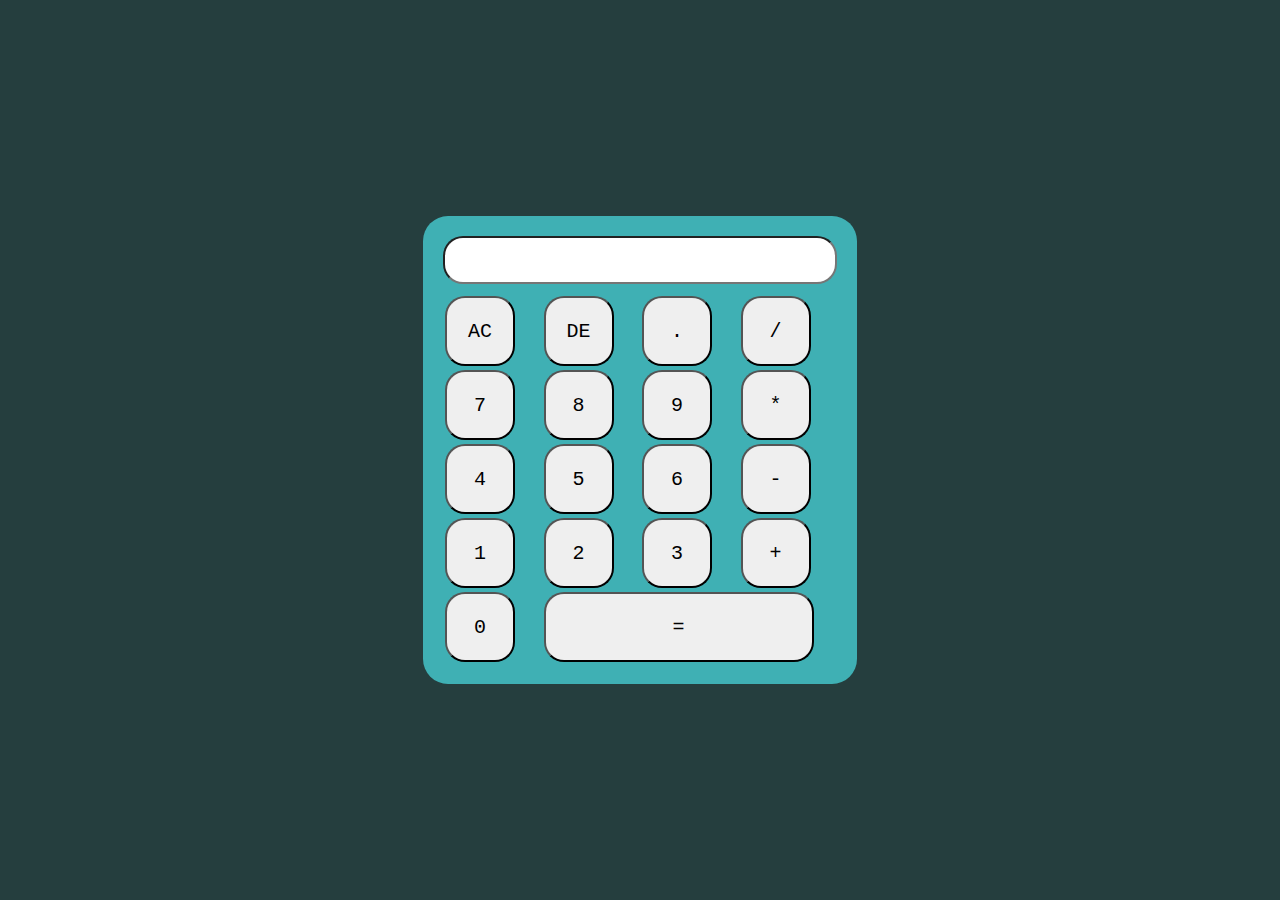
<file: cloudvandana/index.html>
<!DOCTYPE html>
<html lang="en">
<head>
    <meta charset="UTF-8">
    <meta name="viewport" content="width=device-width, initial-scale=1.0">
    <link rel="stylesheet" href="style.css">
    <title>Calculator</title>
</head>
<body>

    <div class="container">

        <div class="calculator">
            
                <div>
                    <input type="text" name="displayname" class="display" >
                </div>
                <div  class="buttons">
                    <button class="button" onclick="cleardisplay()">AC</button>
                    <button class="button" onclick="deletedisplay()">DE</button>
                    <button class="button" onclick="appendDisplay('.')">.</button>
                    <button class="button" onclick="appendDisplay('/')">/</button>
                    <button class="button" onclick="appendDisplay('7')">7</button>
                    <button class="button" onclick="appendDisplay('8')">8</button>
                    <button class="button" onclick="appendDisplay('9')">9</button>
                    <button class="button" onclick="appendDisplay('*')">*</button>
                    <button class="button" onclick="appendDisplay('4')">4</button>
                    <button class="button" onclick="appendDisplay('5')">5</button>
                    <button class="button" onclick="appendDisplay('6')">6</button>
                    <button class="button" onclick="appendDisplay('-')">-</button>
                    <button class="button" onclick="appendDisplay('1')">1</button>
                    <button class="button" onclick="appendDisplay('2')">2</button>
                    <button class="button" onclick="appendDisplay('3')">3</button>
                    <button class="button" onclick="appendDisplay('+')">+</button>
                    
                    <button class="button" onclick="appendDisplay('0')">0</button>
                    <button class="button" onclick="Result()" id="equal">=</button>
                    
                </div>
            
        </div>

    </div>

    <script src="script.js"></script>
</body>
</html>
</file>
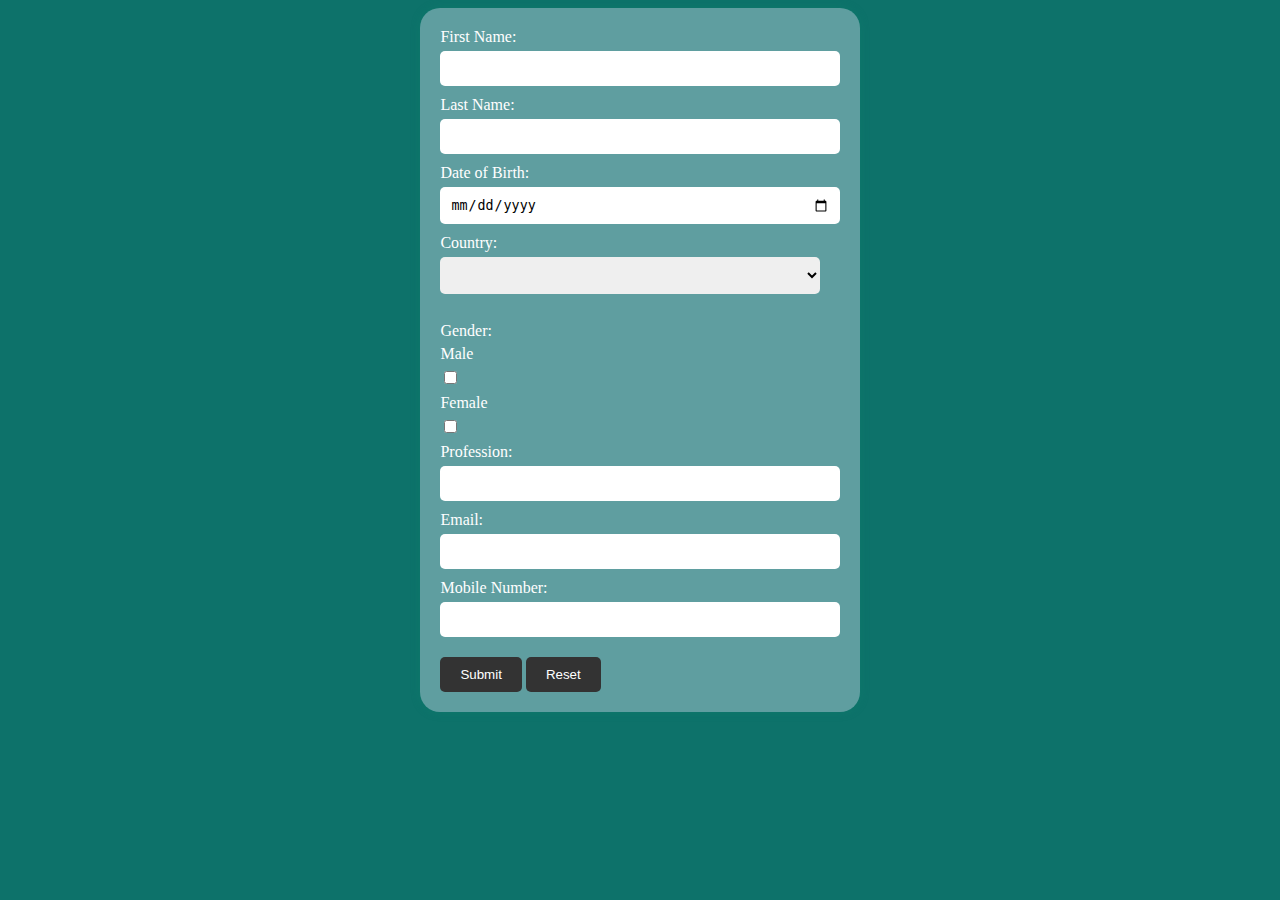
<file: cloudvandana2/index.html>
<!DOCTYPE html>
<html lang="en">

<head>
    <meta charset="UTF-8">
    <meta name="viewport" content="width=device-width, initial-scale=1.0">
    <link rel="stylesheet" href="style.css">
    <title>SurveyForm</title>
</head>

<body>
    <div id="overlay"></div>
        <form id="surveyForm">
            <label for="firstName">First Name:</label>
            <input type="text" id="firstName" required><br>

            <label for="lastName">Last Name:</label>
            <input type="text" id="lastName" required><br>

            <label for="dob">Date of Birth:</label>
            <input type="date" id="dob" required><br>

            <label for="country">Country:</label>
            <select id="country" required>
                <option style="display: none;"></option>
                <option value="Canada">Canada</option>
                <option value="China">India</option>
                <option value="India">China</option>
                <option value="Japan">Japan</option>
                <option value="Germany">Russia</option>

            </select><br>
            <br>

            <label>Gender:</label>

            <label for="male">Male</label>
            <input type="checkbox" id="male" name="gender" value="Male">

            <label for="female">Female</label>
            <input type="checkbox" id="female" name="gender" value="Female">

            <label for="profession">Profession:</label>
            <input type="text" id="profession" required><br>

            <label for="email">Email:</label>
            <input type="email" id="email" required><br>

            <label for="mobile">Mobile Number:</label>
            <input type="tel" id="mobile" required><br>

            <button type="submit">Submit</button>
            <button type="reset">Reset</button>
        </form>
    

    <div id="popupcontainer" style="display: none;">
        <div id="popup" style="display: block;">
            
        </div>
    </div>
    <script src="script.js"></script>
</body>
</body>

</html>
</file>
<file: cloudvandana/style.css>
*{

margin: 0;

padding: 0;

font-family: 'Courier New', Courier, monospace;

box-sizing: border-box;
}

.display{

    width: 100%;
    padding: 5px;
    font-size: 30px;
    margin-bottom: 10px;
    border-radius: 20px;
}


.container{

width: 100%;

height: 100vh;

background-color: rgb(37, 62, 62);

display: flex;

align-items: center;

justify-content: center;
}

.calculator{

    background: rgb(63, 176, 180);
    padding: 20px;
    border-radius: 25px;
}

.button{

    width: 70px;
    border-radius: 20px;
    height: 70px;
    font-size: 20px;
    margin: 2px;
    
}

.buttons{
 display: grid;


 grid-template-columns: repeat(4,1fr);



}

.display{
    text-align: right;
}

#equal{
    grid-column: span 3;
    width: 270px;
   
 }
</file>
<file: cloudvandana2/style.css>
body {
   
    background-color: #0d726a;
  
    display: flex;
    justify-content: center;
    align-items: center;
   
}

#overlay {
    position: fixed;
    top: 0;
    left: 0;
    width: 100%;
    height: 100%;
    background-color: rgba(0, 0, 0, 0.6); 
    display: none; 
    z-index: 1;
    backdrop-filter: blur(5px); 
}

#surveyForm {
    width: 30%;
    height: 90%;
    
    background-color: cadetblue;
    padding: 20px;
  
    padding-right: 40px;
    border-radius: 20px;
    z-index: 1;
    box-shadow: 0px 0px 10px rgba(18, 133, 108, 0.3);
}

label {
    display: block;
    margin-bottom: 5px;
    color: white;
}

input[type="text"],
input[type="date"],
select,
input[type="checkbox"],
input[type="email"],
input[type="tel"] {
    width: 100%;
    padding: 10px;
    margin-bottom: 10px;
    border: none;
    border-radius: 5px;
}

input[type="checkbox"] {
    width: auto;
    margin-right: 5px;
}

button[type="submit"],
button[type="reset"] {
    background-color: #333;
    color: white;
    border: none;
    padding: 10px 20px;
    margin-top: 10px;
    border-radius: 5px;
    cursor: pointer;
}

button[type="submit"]:hover,
button[type="reset"]:hover {
    background-color: #555;
}


#popup-container {
    position: fixed;
    top: 0;
    left: 0;
    width: 100%;
    height: 100%;
    display: flex;
    justify-content: center;
    align-items: center;
    background-color: rgba(0, 0, 0, 0.6); 
    z-index: 2;
}

#popup {
    background-color: white;
    padding: 20px;
    border-radius: 10px;
    box-shadow: 0px 0px 10px rgba(0, 0, 0, 0.3);
    text-align: left; 
    position: absolute;
    top: 50%;
    left: 50%;
    transform: translate(-50%, -50%);
    z-index: 3;
    display: none; 
}

#popupContent {
    background-color: white;
    padding: 20px;
    border-radius: 5px;
    box-shadow: 0px 0px 10px rgba(0, 0, 0, 0.3);
}
</file>
